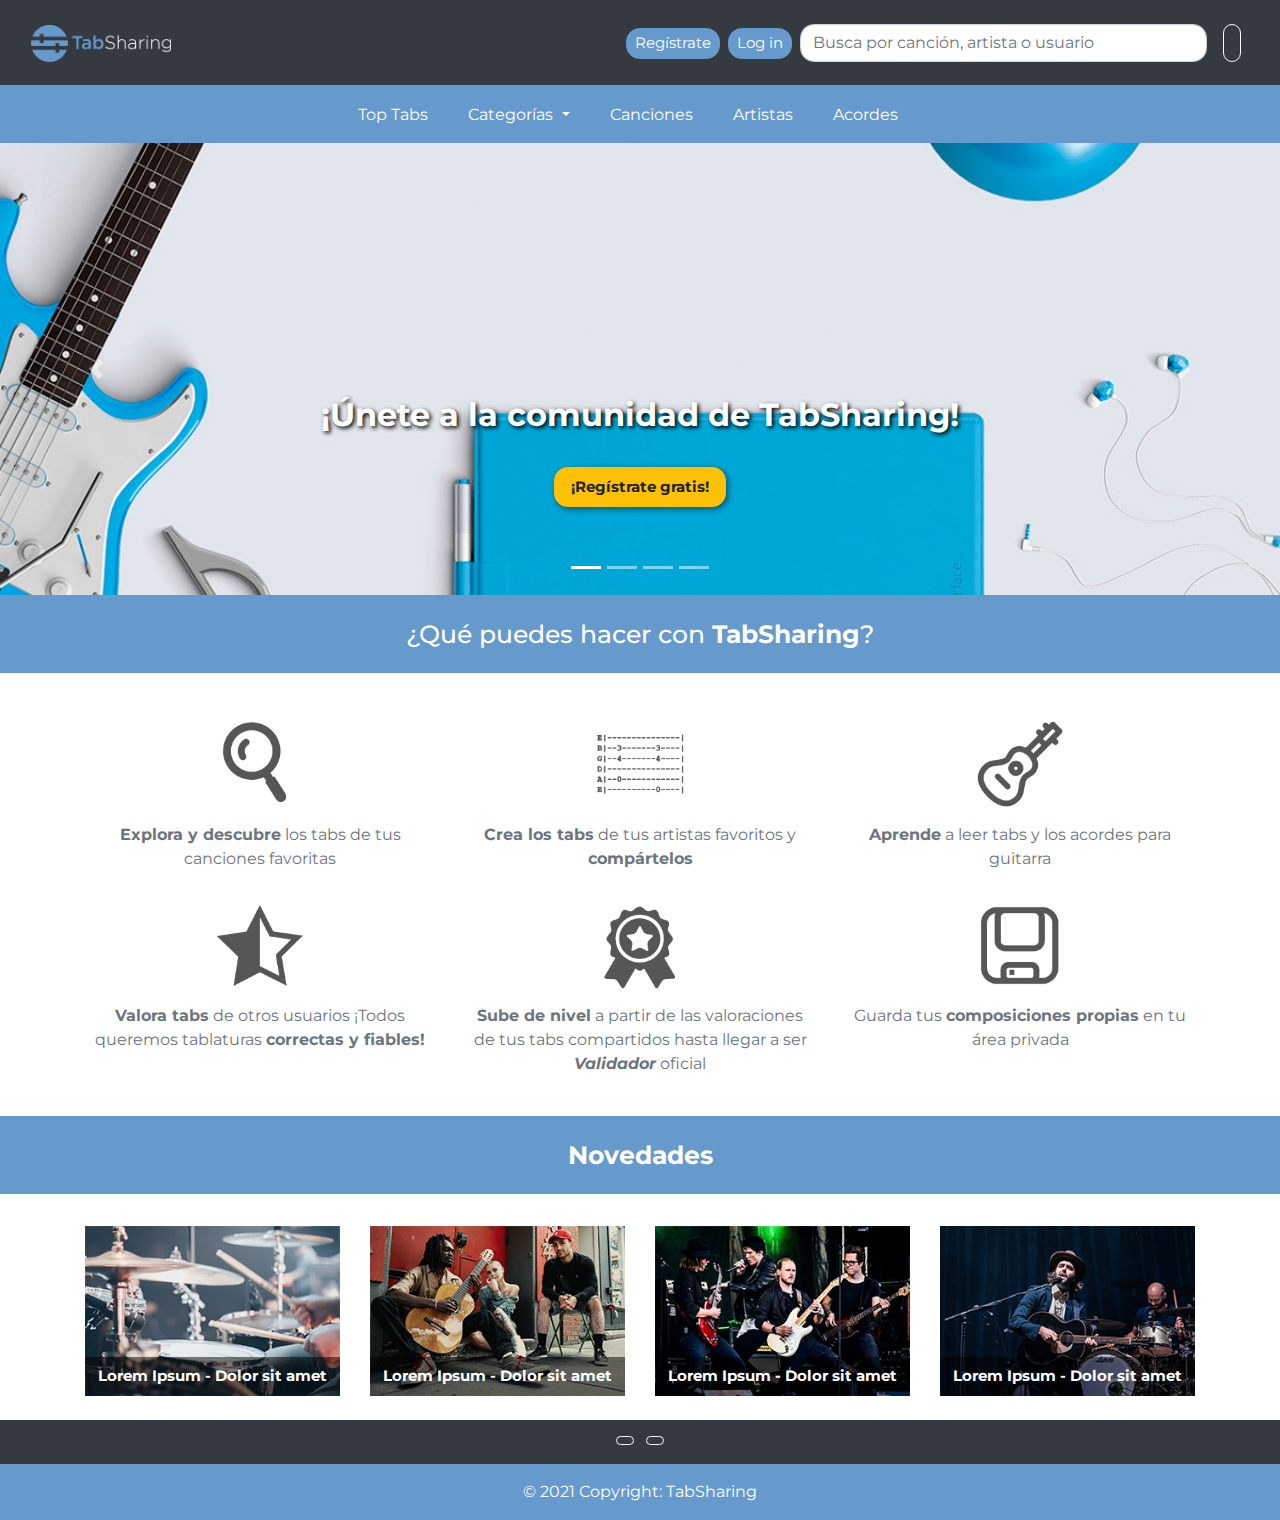
<file: M6-1/index.html>
<!DOCTYPE html>
<html lang="en">

<head>
    <meta charset="UTF-8">
    <meta http-equiv="X-UA-Compatible" content="IE=edge">
    <meta name="viewport" content="width=device-width, initial-scale=1.0">
    <title>TabSharing</title>

    <!-- Favicon -->
	<link href="img/favicon.png" rel="icon">

    <!-- Bootstrap CDN -->
    <!-- <link rel="stylesheet" href="https://stackpath.bootstrapcdn.com/bootstrap/4.3.1/css/bootstrap.min.css" integrity="sha384-ggOyR0iXCbMQv3Xipma34MD+dH/1fQ784/j6cY/ iJTQUOhcWr7x9JvoRxT2MZw1T" crossorigin="anonymous"> -->

    <link rel="stylesheet" href="css/bootstrap.css">
    <link rel="stylesheet" href="css/style.css">

    <!-- Monstserrat Font -->
    <link rel="preconnect" href="https://fonts.gstatic.com">
    <link href="https://fonts.googleapis.com/css2?family=Montserrat:wght@200;300;400;600&display=swap" rel="stylesheet">

    <!-- Fontawesome CDN -->
    <link rel="stylesheet" href="https://cdnjs.cloudflare.com/ajax/libs/font-awesome/5.15.3/css/all.min.css"
        integrity="sha512-iBBXm8fW90+nuLcSKlbmrPcLa0OT92xO1BIsZ+ywDWZCvqsWgccV3gFoRBv0z+8dLJgyAHIhR35VZc2oM/gI1w=="
        crossorigin="anonymous" />

</head>

<body>
    <header class="navbar navbar-expand-md bg-dark navbar-dark sticky-top">
        <div class="container-fluid d-flex justify-content-center">
            <div class="row w-100 d-flex align-items-center">
                <div class="col-6">
                    <!-- Logo -->
                    <a class="navbar-brand" href="#"><img src="img/logo-mixed.png" alt=""></a>
                </div>

                <!-- Botones de registro y login -->
                <div class="col-6 d-flex flex-nowrap h-25 justify-content-end">
                    <!-- botón que abre modal (al final del HTML está el modal) de registro -->
                    <button type="button" class="btn btn-info mr-2" data-toggle="modal" data-target="#myModal">
                        Regístrate
                    </button>

                    <!-- botón que abre modal (al final del HTML está el modal) de login -->
                    <button type="button" class="btn btn-info" data-toggle="modal" data-target="#myModal2">
                        Log in
                    </button>
                </div>

            </div>

            <!-- Buscador -->
            <div class="d-flex flex-nowrap m-2">
                <input type="search" class="form-control rounded" placeholder="Busca por canción, artista o usuario"
                    aria-label="Search" aria-describedby="search-addon" size="60px" />

                <button type="button" class="btn btn-outline-light ml-3"><i class="fas fa-search"></i></button>
            </div>
        </div>

    </header>

    <!-- Navegación -->
    <nav class="navbar navbar-expand-md bg-info navbar-dark">
        <!-- Toggler/collapsibe Button -->
        <button class="navbar-toggler" type="button" data-toggle="collapse" data-target="#collapsibleNavbar">
            <span class="navbar-toggler-icon"></span>
        </button>

        <!-- Navbar links -->
        <div class="collapse navbar-collapse justify-content-center" id="collapsibleNavbar">
            <ul class="navbar-nav">
                <li class="nav-item mr-md-4">
                    <a class="nav-link" href="#">Top Tabs</a>
                </li>
                <li class="nav-item dropdown mr-md-4">
                    <a class="nav-link dropdown-toggle" href="#" id="navbardrop" data-toggle="dropdown">
                        Categorías
                    </a>
                    <div class="dropdown-menu bg-info">
                        <a class="dropdown-item" href="#">Rock</a>
                        <div class="dropdown-divider"></div>
                        <a class="dropdown-item" href="#">Pop</a>
                        <div class="dropdown-divider"></div>
                        <a class="dropdown-item" href="#">Alternativo</a>
                        <div class="dropdown-divider"></div>
                        <a class="dropdown-item" href="#">Funk</a>
                    </div>
                </li>
                <li class="nav-item mr-md-4">
                    <a class="nav-link" href="#">Canciones</a>
                </li>
                <li class="nav-item mr-md-4">
                    <a class="nav-link" href="#">Artistas</a>
                </li>
                <li class="nav-item mr-md-4">
                    <a class="nav-link" href="#">Acordes</a>
                </li>
            </ul>
        </div>
    </nav>

    <!-- Sliders -->
    <section>
        <div id="carouselExampleIndicators" class="carousel slide" data-ride="carousel">
            <ol class="carousel-indicators">
                <li data-target="#carouselExampleIndicators" data-slide-to="0" class="active"></li>
                <li data-target="#carouselExampleIndicators" data-slide-to="1"></li>
                <li data-target="#carouselExampleIndicators" data-slide-to="2"></li>
                <li data-target="#carouselExampleIndicators" data-slide-to="3"></li>
            </ol>
            <div class="carousel-inner">
                <div class="carousel-item active">
                    <img class="d-block" src="img/img1.jpg" alt="First slide">
                    <div class="carousel-caption mb-5">
                        <h2 class="font-weight-bold">¡Únete a la comunidad de TabSharing!</h2>
                        <br>
                        <!-- botón registro -->
                        <button type="button" class="btn btn-warning p-2" data-toggle="modal" data-target="#myModal">
                            <b class="p-2">¡Regístrate gratis!</b>
                        </button>
                    </div>
                </div>
                <div class="carousel-item">
                    <img class="d-block" src="img/img2.jpg" alt="Second slide">
                    <div class="carousel-caption mb-5">
                        <h2 class="font-weight-bold">¡Aprende a tocar tus canciones favoritas!</h2>
                        <br>
                        <!-- botón -->
                        <button type="button" class="btn btn-info p-2">
                            <b class="p-2">Clica aquí</b>
                            
                        </button>
                    </div>
                </div>
                <div class="carousel-item">
                    <img class="d-block" src="img/img3.jpg" alt="Third slide">
                    <div class="carousel-caption mb-5">
                        <h2 class="font-weight-bold">Conviértete en <i>Validador</i> oficial de Tabs</h2>
                        <br>
                    </div>
                </div>
                <div class="carousel-item">
                    <img class="d-block" src="img/img4.jpg" alt="Fourth slide">
                    <div class="carousel-caption mb-5">
                        <h2 class="font-weight-bold">Guarda tus composiciones propias</h2>
                        <br>
                    </div>
                </div>
            </div>
            <a class="carousel-control-prev" href="#carouselExampleIndicators" role="button" data-slide="prev">
                <span class="carousel-control-prev-icon" aria-hidden="true"></span>
                <span class="sr-only">Previous</span>
            </a>
            <a class="carousel-control-next" href="#carouselExampleIndicators" role="button" data-slide="next">
                <span class="carousel-control-next-icon" aria-hidden="true"></span>
                <span class="sr-only">Next</span>
            </a>
        </div>
    </section>

    <!-- Info web -->
    <article class="informacion">
        <div>
            <h2 class="bg-info text-white text-center p-4">¿Qué puedes hacer con <b>TabSharing</b>?</h2>
        </div>
        <div class="container">
            <div class="row text-center text-info">

            </div><br>
            <div class="row text-center text-secondary">
                <div class="col-12 col-md-4 col-xl-4">
                    <img src="img/magnifying-glass.png" alt="lupa" class="w-25">
                    <p><b>Explora y descubre</b> los tabs de tus canciones favoritas</p>
                </div>
                <div class="col-12 col-md-4 col-xl-4">
                    <img src="img/tab-example.png" alt="tab" class="w-25">
                    <p><b>Crea los tabs</b> de tus artistas favoritos y <b>compártelos</b></p>
                </div>
                <div class="col-12 col-md-4 col-xl-4">
                    <img src="img/guitar.png" alt="guitar" class="w-25">
                    <p><b>Aprende</b> a leer tabs y los acordes para guitarra</p>
                </div>
            </div>

            <div class="row text-center text-secondary">
                <div class="col-12 col-md-4 col-xl-4">
                    <img src="img/star.png" alt="star" class="w-25">
                    <p><b>Valora tabs</b> de otros usuarios ¡Todos queremos tablaturas <b>correctas y fiables!</b></p>
                </div>
                <div class="col-12 col-md-4 col-xl-4">
                    <img src="img/premium.png" alt="premium" class="w-25">
                    <p><b>Sube de nivel</b> a partir de las valoraciones de tus tabs compartidos hasta llegar a ser
                        <b><i>Validador</i></b> oficial
                    </p>
                </div>
                <div class="col-12 col-md-4 col-xl-4">
                    <img src="img/save-files.png" alt="saving" class="w-25">
                    <p>Guarda tus <b>composiciones propias</b> en tu área privada</p>
                </div>
            </div>
        </div>
    </article>

    <!-- Novedades -->
    <article class="novedades">
        <div>
            <br>
            <h2 class="bg-info text-white font-weight-bold text-center p-4">Novedades</h2>
            <br>
        </div>
        <div class="container">
            <div class="row text-center">
                <div class="col-12 col-md-6 col-xl-3 mb-2">
                    <a href="#" class="text-white">
                        <img src="img/nov-1.jpg" alt="novedad1" class="w-100">
                        <p class="p-2">Lorem Ipsum - Dolor sit amet</p>
                    </a>
                </div>
                <div class="col-12 col-md-6 col-xl-3 mb-2">
                    <a href="#" class="text-white">
                        <img src="img/nov-2.jpg" alt="novedad2" class="w-100">
                        <p class="p-2">Lorem Ipsum - Dolor sit amet</p>
                    </a>
                </div>
                <div class="col-12 col-md-6 col-xl-3 mb-2">
                    <a href="#" class="text-white">
                        <img src="img/nov-3.jpg" alt="novedad3" class="w-100">
                        <p class="p-2">Lorem Ipsum - Dolor sit amet</p>
                    </a>
                </div>
                <div class="col-12 col-md-6 col-xl-3 mb-2">
                    <a href="#" class="text-white">
                        <img src="img/nov-4.jpg" alt="novedad4" class="w-100">
                        <p class="p-2">Lorem Ipsum - Dolor sit amet</p>
                    </a>
                </div>
            </div>
        </div>
    </article>


    <!-- Footer -->
    <footer class="bg-dark text-center text-white">
        <!-- Grid container -->
        <div class="container p-2 pb-0">
            <!-- Social media -->
            <section class="mb-1">
                <!-- Facebook -->
                <a class="btn btn-outline-light btn-floating m-1" href="#!" role="button"><i
                        class="fab fa-facebook-f"></i></a>

                <!-- Instagram -->
                <a class="btn btn-outline-light btn-floating m-1" href="#!" role="button"><i
                        class="fab fa-instagram"></i></a>

            </section>
        </div>

        <!-- Copyright -->
        <div class="text-center p-3 bg-info">
            © 2021 Copyright:
            <a class="text-white" href="#">TabSharing</a>
        </div>
    </footer>

    <script src="js/jquery-3.2.1.slim.min.js"></script>
    <script src="js/popper.min.js"></script>
    <script src="js/bootstrap.min.js"></script>

    <!-- Modal registro-->
    <div class="modal" id="myModal">
        <div class="modal-dialog">
            <div class="modal-content">

                <!-- Modal Header -->
                <div class="modal-header">
                    <h4 class="modal-title">Registro</h4>
                    <button type="button" class="close" data-dismiss="modal">&times;</button>
                </div>

                <!-- Modal body -->
                <div class="modal-body">
                    <form action="registrado.html"> <!-- en la práctica /action_page.php-->
                        <div class="form-group">
                            <div class="form-group">
                                <label for="user">Nombre de usuario:</label>
                                <input type="user" class="form-control" placeholder="Introduce un nombre de usuario"
                                    id="user">
                            </div>
                            <label for="email">Correo eléctronico:</label>
                            <input type="email" class="form-control" placeholder="ejemplo@ejemplo.com" id="email">
                        </div>
                        <div class="form-group">
                            <label for="pwd">Contraseña:</label>
                            <input type="password" class="form-control" placeholder="Introduce contraseña" id="pwd">
                        </div>
                        <div class="form-group">
                            <label for="pwd">Confirmación de contraseña:</label>
                            <input type="password" class="form-control" placeholder="Confirmación de contraseña"
                                id="pwd">
                        </div>
                        <button type="submit" class="btn btn-info">Crear usuario</button>
                    </form>
                </div>

                <!-- Modal footer -->
                <div class="modal-footer">
                    <button type="button" class="btn btn-danger" data-dismiss="modal">Cerrar</button>
                </div>

            </div>
        </div>
    </div>
    <!-- Modal login-->
    <div class="modal" id="myModal2">
        <div class="modal-dialog">
            <div class="modal-content">

                <!-- Modal Header -->
                <div class="modal-header">
                    <h4 class="modal-title">Identifícate</h4>
                    <button type="button" class="close" data-dismiss="modal">&times;</button>
                </div>

                <!-- Modal body -->
                <div class="modal-body">
                    <form action="personal.html"> <!-- en la práctica /action_page.php-->
                        <div class="form-group">
                            <label for="email">Correo eléctronico:</label>
                            <input type="email" class="form-control" placeholder="ejemplo@ejemplo.com" id="email">
                        </div>
                        <div class="form-group">
                            <label for="pwd">Contraseña:</label>
                            <input type="password" class="form-control" placeholder="Introduce contraseña" id="pwd">
                        </div>
                        <button type="submit" class="btn btn-info">Entrar</button>
                    </form>
                </div>

                <!-- Modal footer -->
                <div class="modal-footer">
                    <button type="button" class="btn btn-danger" data-dismiss="modal">Cerrar</button>
                </div>

            </div>
        </div>
    </div>

    <!-- BOOTSTRAP JS CDN-->
    <!-- <script src="https://code.jquery.com/jquery-3.3.1.slim.min.js" integrity="sha384-q8i/X+965DzO0rT7abK41JStQIAqVgRVzpbzo5smXKp4YfRvH+8abtTE1Pi6jizo" crossorigin="anonymous"></script>
<script src="https://cdnjs.cloudflare.com/ajax/libs/popper.js/1.14.7/umd/popper.min.js" integrity="sha384-UO2eT0CpHqdSJQ6hJty5KVphtPhzWj9WO1clHTMGa3JDZwrnQq4sF86dIHNDz0W1" crossorigin="anonymous"></script>
<script src="https://stackpath.bootstrapcdn.com/bootstrap/4.3.1/js/bootstrap.min.js" integrity="sha384-JjSmVgyd0p3pXB1rRibZUAYoIIy6OrQ6VrjIEaFf/nJGzIxFDsf4x0xIM+B07jRM" crossorigin="anonymous"></script> -->

</body>

</html>
</file>
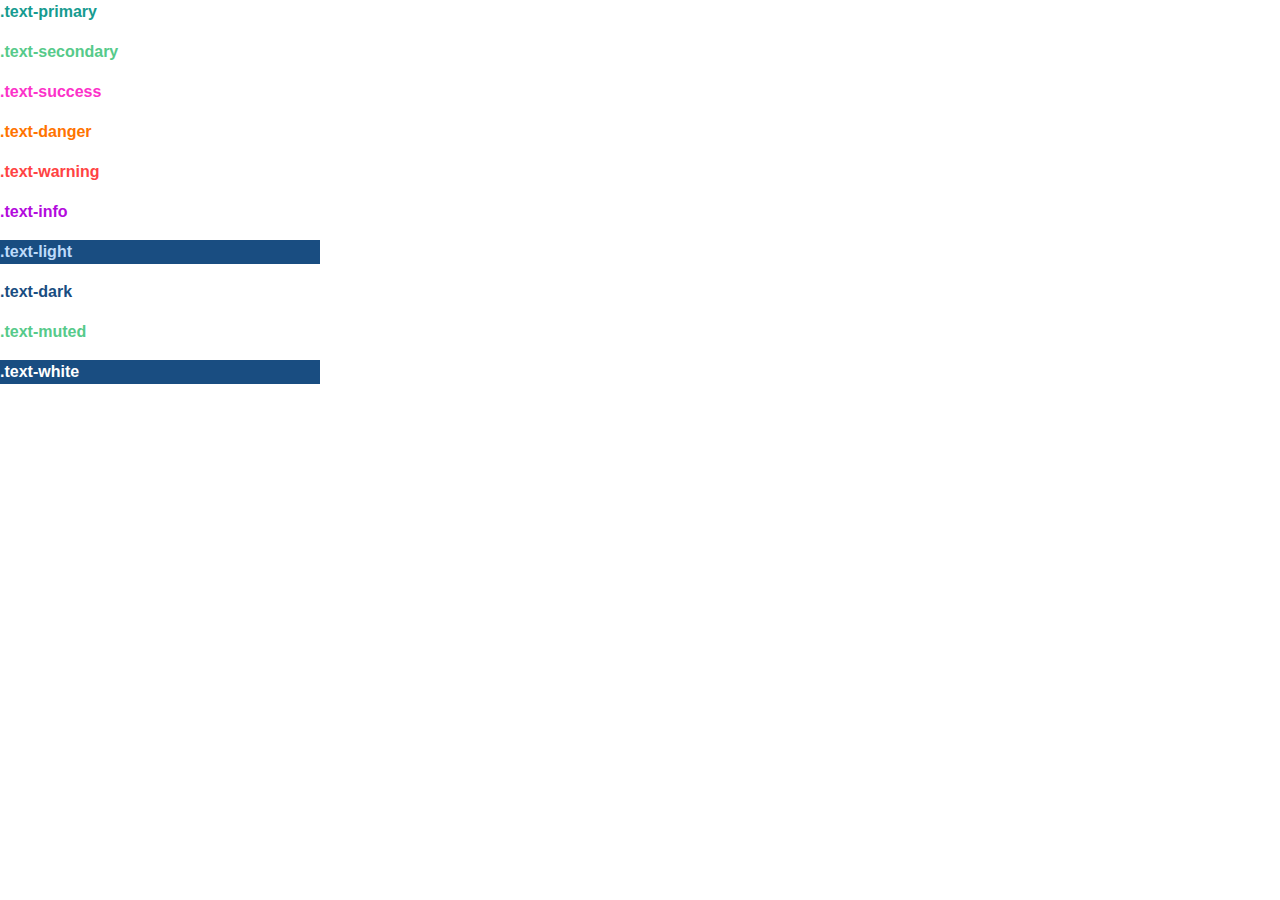
<file: M6-2-modificando variables/index.html>
<!DOCTYPE html>
<html lang="en">
<head>
    <meta charset="UTF-8">
    <meta http-equiv="X-UA-Compatible" content="IE=edge">
    <meta name="viewport" content="width=device-width, initial-scale=1.0">
    <title>Personalizando paleta de colores BS</title>

    <link rel="stylesheet" href="css/bootstrap.css">
</head>
<body>
    <p class="text-primary font-weight-bold">.text-primary</p>
    <p class="text-secondary font-weight-bold">.text-secondary</p>
    <p class="text-success font-weight-bold">.text-success</p>
    <p class="text-danger font-weight-bold">.text-danger</p>
    <p class="text-warning font-weight-bold">.text-warning</p>
    <p class="text-info font-weight-bold">.text-info</p>
    <p class="text-light font-weight-bold bg-dark w-25">.text-light</p>
    <p class="text-dark font-weight-bold">.text-dark</p>
    <p class="text-muted font-weight-bold">.text-muted</p>
    <p class="text-white font-weight-bold bg-dark w-25">.text-white</p>
</body>
</html>
</file>
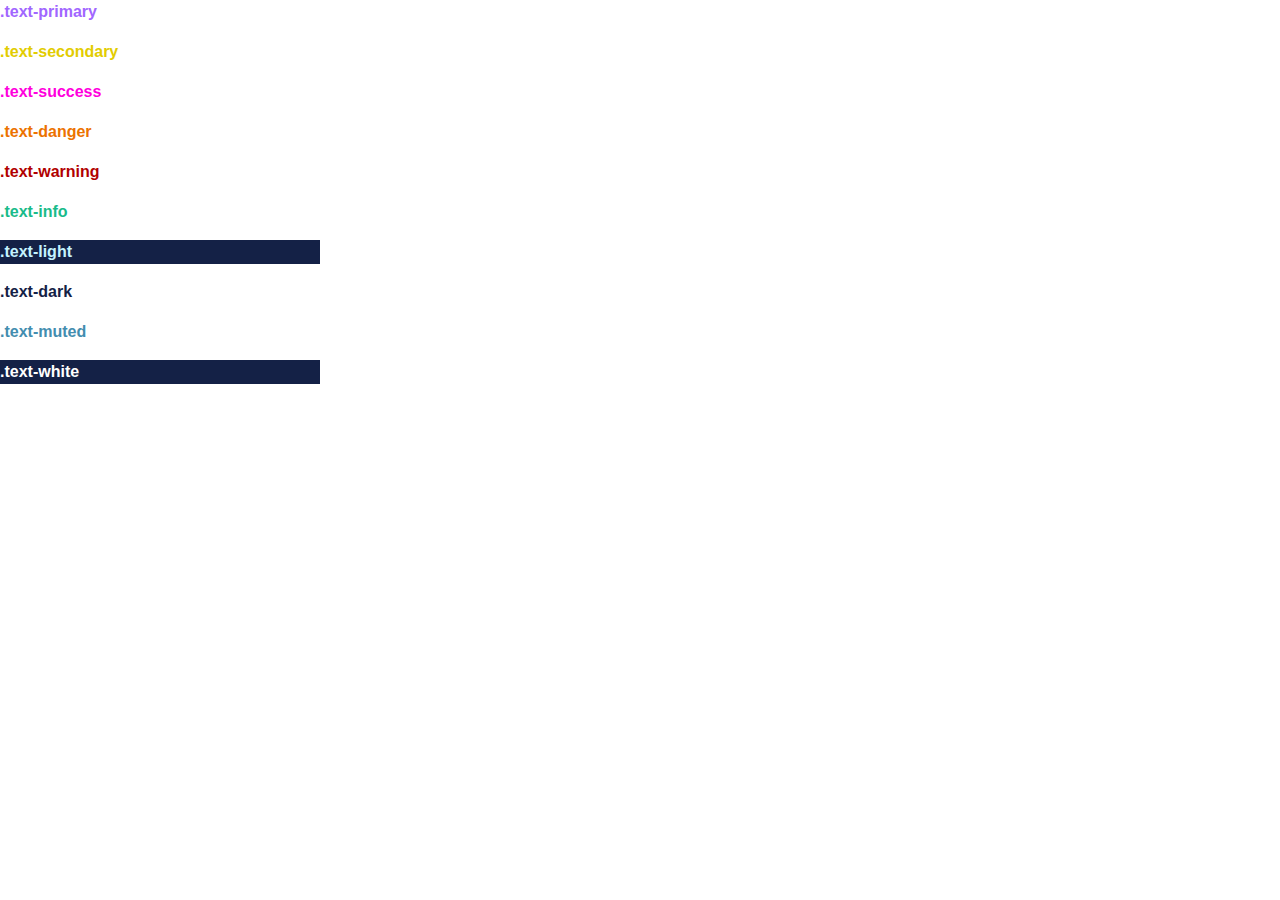
<file: M6-2-sobrescritura clases con nuevo css/index.html>
<!DOCTYPE html>
<html lang="en">
<head>
    <meta charset="UTF-8">
    <meta http-equiv="X-UA-Compatible" content="IE=edge">
    <meta name="viewport" content="width=device-width, initial-scale=1.0">
    <title>Cambiando paleta de colores BS</title>

    <!-- Bootstrap CSS -->
    <link rel="stylesheet" href="css/bootstrap.css">

    <!-- Estilo personalizado -->
    <link rel="stylesheet" href="css/style.css">

</head>
<body>
    <p class="text-primary"><b>.text-primary</b></p>
    <p class="text-secondary"><b>.text-secondary</b></p>
    <p class="text-success"><b>.text-success</b></p>
    <p class="text-danger"><b>.text-danger</b></p>
    <p class="text-warning"><b>.text-warning</b></p>
    <p class="text-info"><b>.text-info</b></p>
    <p class="text-light bg-dark w-25"><b>.text-light</b></p>
    <p class="text-dark"><b>.text-dark</b></p>
    <p class="text-muted"><b>.text-muted</b></p>
    <p class="text-white bg-dark w-25"><b>.text-white</b></p>
</body>
</html>
</file>
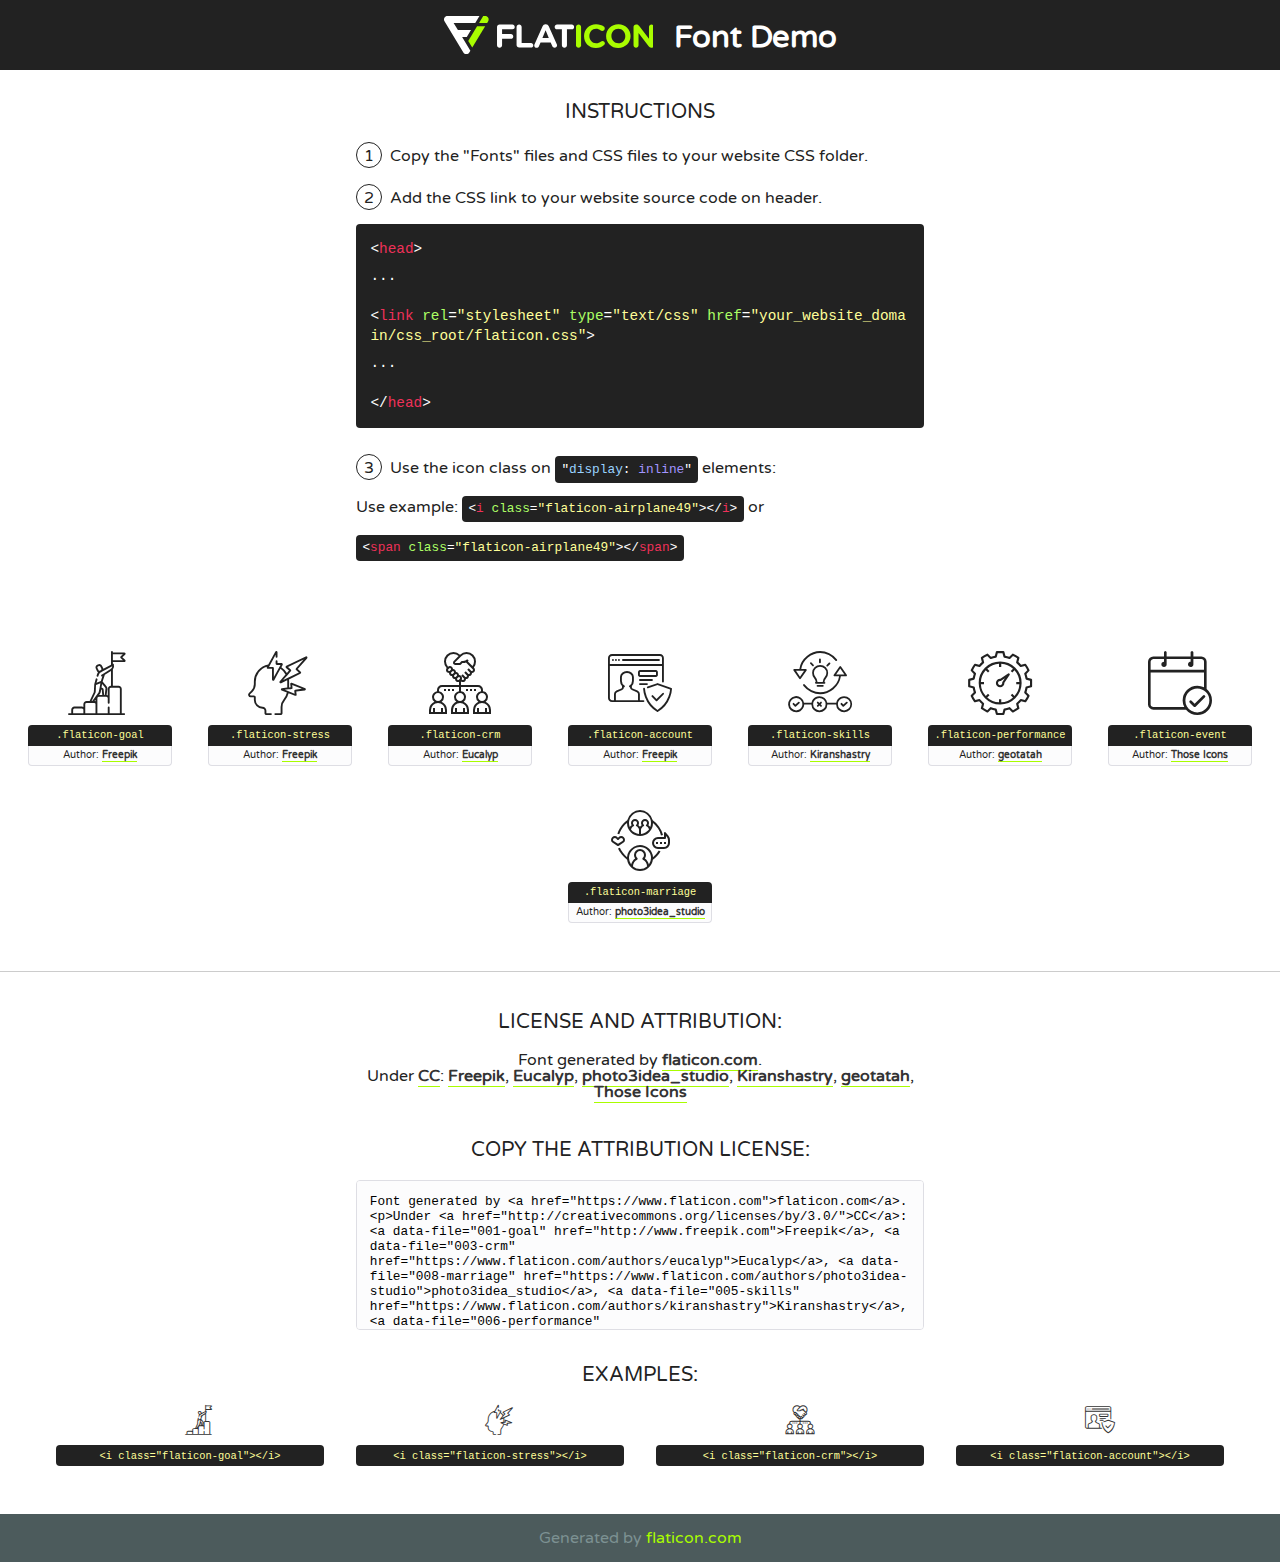
<file: M6-3/fonts/flaticon/font/flaticon.html>
<!DOCTYPE html>
<!--
  Flaticon icon font: Flaticon
  Creation date: 10/02/2020 02:17
-->
<html>
<!DOCTYPE html>
<html>

<head>
    <title>Flaticon WebFont</title>
    <link href="http://fonts.googleapis.com/css?family=Varela+Round" rel="stylesheet" type="text/css" />
    <link rel="stylesheet" type="text/css" href="flaticon.css">
    <meta charset="UTF-8">
    <style>
    html, body, div, span, applet, object, iframe,
    h1, h2, h3, h4, h5, h6, p, blockquote, pre,
    a, abbr, acronym, address, big, cite, code,
    del, dfn, em, img, ins, kbd, q, s, samp,
    small, strike, strong, sub, sup, tt, var,
    b, u, i, center,
    dl, dt, dd, ol, ul, li,
    fieldset, form, label, legend,
    table, caption, tbody, tfoot, thead, tr, th, td,
    article, aside, canvas, details, embed, 
    figure, figcaption, footer, header, hgroup, 
    menu, nav, output, ruby, section, summary,
    time, mark, audio, video {
        margin: 0;
        padding: 0;
        border: 0;
        font-size: 100%;
        font: inherit;
        vertical-align: baseline;
    }
    /* HTML5 display-role reset for older browsers */
    article, aside, details, figcaption, figure, 
    footer, header, hgroup, menu, nav, section {
        display: block;
    }
    body {
        line-height: 1;
    }
    ol, ul {
        list-style: none;
    }
    blockquote, q {
        quotes: none;
    }
    blockquote:before, blockquote:after,
    q:before, q:after {
        content: '';
        content: none;
    }
    table {
        border-collapse: collapse;
        border-spacing: 0;
    }
    body {
        font-family: 'Varela Round', Helvetica, Arial, sans-serif;
        font-size: 16px;
        color: #222;
    }
    a {
        color: #333;
        border-bottom: 1px solid #a9fd00;
        font-weight: bold;
        text-decoration: none;
    }
    * {
        -moz-box-sizing: border-box;
        -webkit-box-sizing: border-box;
        box-sizing: border-box;
        margin: 0;
        padding: 0;
    }
    [class^="flaticon-"]:before, [class*=" flaticon-"]:before, [class^="flaticon-"]:after, [class*=" flaticon-"]:after {
        font-family: Flaticon;
        font-size: 30px;
        font-style: normal;
        margin-left: 20px;
        color: #333;
    }
    .wrapper {
        max-width: 600px;
        margin: auto;
        padding: 0 1em;
    }
    .title {
        font-size: 1.25em;
        text-align: center;
        margin-bottom: 1em;
        text-transform: uppercase;
    }
    header {
        text-align: center;
        background-color: #222;
        color: #fff;
        padding: 1em;
    }
    header .logo {
        width: 210px;
        height: 38px;
        display: inline-block;
        vertical-align: middle;
        margin-right: 1em;
        border: none;
    }
    header strong {
        font-size: 1.95em;
        font-weight: bold;
        vertical-align: middle;
        margin-top: 5px;
        display: inline-block;
    }
    .demo {
        margin: 2em auto;
        line-height: 1.25em;
    }
    .demo ul li {
        margin-bottom: 1em;
    }
    .demo ul li .num {
        color: #222;
        border-radius: 20px;
        display: inline-block;
        width: 26px;
        padding: 3px;
        height: 26px;
        text-align: center;
        margin-right: 0.5em;
        border: 1px solid #222;
    }
    .demo ul li code {
        background-color: #222;
        border-radius: 4px;
        padding: 0.25em 0.5em;
        display: inline-block;
        color: #fff;
        font-family: Consolas,Monaco,Lucida Console,Liberation Mono,DejaVu Sans Mono,Bitstream Vera Sans Mono,Courier New, monospace;
        font-weight: lighter;
        margin-top: 1em;
        font-size: 0.8em;
        word-break: break-all;
    }
    .demo ul li code.big {
        padding: 1em;
        font-size: 0.9em;
    }
    .demo ul li code .red {
        color: #EF3159;
    }
    .demo ul li code .green {
        color: #ACFF65;
    }
    .demo ul li code .yellow {
        color: #FFFF99;
    }
    .demo ul li code .blue {
        color: #99D3FF;
    }
    .demo ul li code .purple {
        color: #A295FF;
    }
    .demo ul li code .dots {
        margin-top: 0.5em;
        display: block;
    }
    #glyphs {
        border-bottom: 1px solid #ccc;
        padding: 2em 0;
        text-align: center;
    }
    .glyph {
        display: inline-block;
        width: 9em;
        margin: 1em;
        text-align: center;
        vertical-align: top;
        background: #FFF;
    }
    .glyph .glyph-icon {
        padding: 10px;
        display: block;
        font-family:"Flaticon";
        font-size: 64px;
        line-height: 1;
    }
    .glyph .glyph-icon:before {
        font-size: 64px;
        color: #222;
        margin-left: 0;
    }
    .class-name {
        font-size: 0.65em;
        background-color: #222;
        color: #fff;
        border-radius: 4px 4px 0 0;
        padding: 0.5em;
        color: #FFFF99;
        font-family: Consolas,Monaco,Lucida Console,Liberation Mono,DejaVu Sans Mono,Bitstream Vera Sans Mono,Courier New, monospace;
    }
    .author-name {
        font-size: 0.6em;
        background-color: #fcfcfd;
        border: 1px solid #DEDEE4;
        border-top: 0;
        border-radius: 0 0 4px 4px;
        padding: 0.5em;
    }
    .class-name:last-child {
        font-size: 10px;
        color:#888;
    }
    .class-name:last-child a {
        font-size: 10px;
        color:#555;
    }
    .class-name:last-child a:hover {
        color:#a9fd00;
    }
    .glyph > input {
        display: block;
        width: 100px;
        margin: 5px auto;
        text-align: center;
        font-size: 12px;
        cursor: text;
    }
    .glyph > input.icon-input {
        font-family:"Flaticon";
        font-size: 16px;
        margin-bottom: 10px;
    }
    .attribution .title {
        margin-top: 2em;
    }
    .attribution textarea {
        background-color: #fcfcfd;
        padding: 1em;
        border: none;
        box-shadow: none;
        border: 1px solid #DEDEE4;
        border-radius: 4px;
        resize: none;
        width: 100%;
        height: 150px;
        font-size: 0.8em;
        font-family: Consolas,Monaco,Lucida Console,Liberation Mono,DejaVu Sans Mono,Bitstream Vera Sans Mono,Courier New, monospace;
        -webkit-appearance: none;
    }
    .iconsuse {
        margin: 2em auto;
        text-align: center;
        max-width: 1200px;
    }
    .iconsuse:after {
        content: '';
        display: table;
        clear: both;
    }
    .iconsuse .image {
        float: left;
        width: 25%;
        padding: 0 1em;
    }
    .iconsuse .image p {
        margin-bottom: 1em;
    }
    .iconsuse .image span {
        display: block;
        font-size: 0.65em;
        background-color: #222;
        color: #fff;
        border-radius: 4px;
        padding: 0.5em;
        color: #FFFF99;
        margin-top: 1em;
        font-family: Consolas,Monaco,Lucida Console,Liberation Mono,DejaVu Sans Mono,Bitstream Vera Sans Mono,Courier New, monospace;
    }
    #footer {
        text-align: center;
        background-color: #4C5B5C;
        color: #7c9192;
        padding: 1em;
    }
    #footer a {
        border: none;
        color: #a9fd00;
        font-weight: normal;
    }
    @media (max-width: 960px) {
        .iconsuse .image {
            width: 50%;
        }
    }
    @media (max-width: 560px) {
        .iconsuse .image {
            width: 100%;
        }
    }
    </style>
</head>

<body class="characters-off">

    <header>
        <a href="https://www.flaticon.com" target="_blank" class="logo">
            <svg version="1.1" xmlns="http://www.w3.org/2000/svg" xmlns:xlink="http://www.w3.org/1999/xlink" xmlns:a="http://ns.adobe.com/AdobeSVGViewerExtensions/3.0/" viewBox="0 0 560.875 102.036" enable-background="new 0 0 560.875 102.036" xml:space="preserve">
                <defs>
                </defs>
                <g>
                    <g class="letters">
                        <path fill="#ffffff" d="M141.596,29.675c0-3.777,2.985-6.767,6.764-6.767h34.438c3.426,0,6.15,2.728,6.15,6.15
                        c0,3.43-2.724,6.149-6.15,6.149h-27.674v13.091h23.719c3.429,0,6.151,2.724,6.151,6.15c0,3.43-2.723,6.149-6.151,6.149h-23.719
                        v17.574c0,3.773-2.986,6.761-6.764,6.761c-3.779,0-6.764-2.989-6.764-6.761V29.675z"></path>
                        <path fill="#ffffff" d="M193.844,29.149c0-3.781,2.985-6.767,6.764-6.767c3.776,0,6.763,2.985,6.763,6.767v42.957h25.039
                        c3.426,0,6.149,2.726,6.149,6.153c0,3.425-2.723,6.15-6.149,6.15h-31.802c-3.779,0-6.764-2.986-6.764-6.768V29.149z"></path>
                        <path fill="#ffffff" d="M241.891,75.71l21.438-48.407c1.492-3.341,4.215-5.357,7.906-5.357h0.792
                        c3.686,0,6.323,2.017,7.815,5.357l21.439,48.407c0.436,0.967,0.701,1.845,0.701,2.723c0,3.602-2.809,6.501-6.414,6.501
                        c-3.161,0-5.269-1.845-6.499-4.655l-4.132-9.661h-27.059l-4.301,10.102c-1.144,2.631-3.426,4.214-6.237,4.214
                        c-3.517,0-6.24-2.81-6.24-6.325C241.1,77.64,241.451,76.677,241.891,75.71z M279.932,58.666l-8.521-20.297l-8.526,20.297H279.932
                        z"></path>
                        <path fill="#ffffff" d="M314.864,35.387H301.86c-3.429,0-6.239-2.813-6.239-6.238c0-3.429,2.811-6.24,6.239-6.24h39.533
                        c3.426,0,6.237,2.811,6.237,6.24c0,3.425-2.811,6.238-6.237,6.238h-13.001v42.785c0,3.773-2.99,6.761-6.764,6.761
                        c-3.779,0-6.764-2.989-6.764-6.761V35.387z"></path>
                        <path fill="#A9FD00" d="M352.615,29.149c0-3.781,2.985-6.767,6.767-6.767c3.774,0,6.761,2.985,6.761,6.767v49.024
                        c0,3.773-2.987,6.761-6.761,6.761c-3.781,0-6.767-2.989-6.767-6.761V29.149z"></path>
                        <path fill="#A9FD00" d="M374.132,53.836v-0.179c0-17.481,13.178-31.801,32.065-31.801c9.22,0,15.459,2.458,20.557,6.238
                        c1.402,1.054,2.637,2.985,2.637,5.357c0,3.692-2.985,6.59-6.681,6.59c-1.845,0-3.071-0.702-4.044-1.319
                        c-3.776-2.813-7.729-4.393-12.562-4.393c-10.364,0-17.831,8.611-17.831,19.154v0.173c0,10.542,7.291,19.329,17.831,19.329
                        c5.715,0,9.492-1.756,13.359-4.834c1.049-0.874,2.458-1.491,4.039-1.491c3.429,0,6.325,2.813,6.325,6.236
                        c0,2.106-1.056,3.78-2.282,4.834c-5.539,4.834-12.036,7.733-21.878,7.733C387.572,85.464,374.132,71.493,374.132,53.836z"></path>
                        <path fill="#A9FD00" d="M433.009,53.836v-0.179c0-17.481,13.79-31.801,32.766-31.801c18.981,0,32.592,14.143,32.592,31.628v0.173
                        c0,17.483-13.785,31.807-32.769,31.807C446.625,85.464,433.009,71.32,433.009,53.836z M484.224,53.836v-0.179
                        c0-10.539-7.725-19.326-18.626-19.326c-10.893,0-18.449,8.611-18.449,19.154v0.173c0,10.542,7.73,19.329,18.626,19.329
                        C476.676,72.986,484.224,64.378,484.224,53.836z"></path>
                        <path fill="#A9FD00" d="M506.233,29.321c0-3.774,2.99-6.763,6.767-6.763h1.401c3.252,0,5.183,1.583,7.029,3.953l26.093,34.265
                        V29.059c0-3.692,2.99-6.677,6.681-6.677c3.683,0,6.671,2.985,6.671,6.677v48.934c0,3.78-2.987,6.765-6.764,6.765h-0.436
                        c-3.257,0-5.188-1.581-7.034-3.953l-27.056-35.492v32.944c0,3.687-2.985,6.676-6.678,6.676c-3.683,0-6.673-2.989-6.673-6.676
                        V29.321z"></path>
                    </g>
                    <g class="insignia">
                        <path fill="#ffffff" d="M48.372,56.137h12.517l11.156-18.537H37.186L25.688,18.539h57.825L94.668,0H9.271
                        C5.925,0,2.842,1.801,1.198,4.716c-1.644,2.907-1.593,6.482,0.134,9.343l50.38,83.501c1.678,2.781,4.689,4.476,7.938,4.476
                        c3.246,0,6.257-1.695,7.935-4.476l2.898-4.804L48.372,56.137z"></path>
                        <g class="i">
                            <path fill="#A9FD00" d="M93.575,18.539h0.031v0.004l21.652,0.004l2.705-4.488c1.727-2.861,1.778-6.436,0.133-9.343
                            C116.454,1.801,113.371,0,110.026,0h-5.294L93.575,18.539z"></path>
                            <polygon fill="#A9FD00" points="88.291,27.356 64.725,66.486 75.519,84.404 109.942,27.356"></polygon>
                        </g>
                    </g>
                </g>
            </svg>
        </a>
        <strong>Font Demo</strong>
    </header>


    <section class="demo wrapper">

        <p class="title">Instructions</p>

        <ul>
            <li>
                <span class="num">1</span>Copy the "Fonts" files and CSS files to your website CSS folder.
            </li>
            <li>
                <span class="num">2</span>Add the CSS link to your website source code on header.
                <code class="big">
                    &lt;<span class="red">head</span>&gt;
                    <br/><span class="dots">...</span>
                    <br/>&lt;<span class="red">link</span> <span class="green">rel</span>=<span class="yellow">"stylesheet"</span> <span class="green">type</span>=<span class="yellow">"text/css"</span> <span class="green">href</span>=<span class="yellow">"your_website_domain/css_root/flaticon.css"</span>&gt;
                    <br/><span class="dots">...</span>
                    <br/>&lt;/<span class="red">head</span>&gt;
                </code>
            </li>

            <li>
                <p>
                    <span class="num">3</span>Use the icon class on <code>"<span class="blue">display</span>:<span class="purple"> inline</span>"</code> elements:
                    <br />
                    Use example: <code>&lt;<span class="red">i</span> <span class="green">class</span>=<span class="yellow">&quot;flaticon-airplane49&quot;</span>&gt;&lt;/<span class="red">i</span>&gt;</code> or <code>&lt;<span class="red">span</span> <span class="green">class</span>=<span class="yellow">&quot;flaticon-airplane49&quot;</span>&gt;&lt;/<span class="red">span</span>&gt;</code>
            </li>
        </ul>

    </section>




   <section id="glyphs">          
    
      
        <div class="glyph"><div class="glyph-icon flaticon-goal"></div>
            <div class="class-name">.flaticon-goal</div>
            <div class="author-name">Author: <a data-file="001-goal" href="http://www.freepik.com">Freepik</a> </div> 
        </div>        
        
        <div class="glyph"><div class="glyph-icon flaticon-stress"></div>
            <div class="class-name">.flaticon-stress</div>
            <div class="author-name">Author: <a data-file="002-stress" href="http://www.freepik.com">Freepik</a> </div> 
        </div>        
        
        <div class="glyph"><div class="glyph-icon flaticon-crm"></div>
            <div class="class-name">.flaticon-crm</div>
            <div class="author-name">Author: <a data-file="003-crm" href="https://www.flaticon.com/authors/eucalyp">Eucalyp</a> </div> 
        </div>        
        
        <div class="glyph"><div class="glyph-icon flaticon-account"></div>
            <div class="class-name">.flaticon-account</div>
            <div class="author-name">Author: <a data-file="004-account" href="http://www.freepik.com">Freepik</a> </div> 
        </div>        
        
        <div class="glyph"><div class="glyph-icon flaticon-skills"></div>
            <div class="class-name">.flaticon-skills</div>
            <div class="author-name">Author: <a data-file="005-skills" href="https://www.flaticon.com/authors/kiranshastry">Kiranshastry</a> </div> 
        </div>        
        
        <div class="glyph"><div class="glyph-icon flaticon-performance"></div>
            <div class="class-name">.flaticon-performance</div>
            <div class="author-name">Author: <a data-file="006-performance" href="https://www.flaticon.com/authors/geotatah">geotatah</a> </div> 
        </div>        
        
        <div class="glyph"><div class="glyph-icon flaticon-event"></div>
            <div class="class-name">.flaticon-event</div>
            <div class="author-name">Author: <a data-file="007-event" href="https://www.flaticon.com/authors/those-icons">Those Icons</a> </div> 
        </div>        
        
        <div class="glyph"><div class="glyph-icon flaticon-marriage"></div>
            <div class="class-name">.flaticon-marriage</div>
            <div class="author-name">Author: <a data-file="008-marriage" href="https://www.flaticon.com/authors/photo3idea-studio">photo3idea_studio</a> </div> 
        </div>        
        

    </section>



    <section class="attribution wrapper"   style="text-align:center;">

      <div class="title">License and attribution:</div><div class="attrDiv">Font generated by <a href="https://www.flaticon.com">flaticon.com</a>. <div><p>Under <a href="http://creativecommons.org/licenses/by/3.0/">CC</a>: <a data-file="001-goal" href="http://www.freepik.com">Freepik</a>, <a data-file="003-crm" href="https://www.flaticon.com/authors/eucalyp">Eucalyp</a>, <a data-file="008-marriage" href="https://www.flaticon.com/authors/photo3idea-studio">photo3idea_studio</a>, <a data-file="005-skills" href="https://www.flaticon.com/authors/kiranshastry">Kiranshastry</a>, <a data-file="006-performance" href="https://www.flaticon.com/authors/geotatah">geotatah</a>, <a data-file="007-event" href="https://www.flaticon.com/authors/those-icons">Those Icons</a></p>  </div>
      </div>
      <div class="title">Copy the Attribution License:</div>

    <textarea onclick="this.focus();this.select();">Font generated by &lt;a href=&quot;https://www.flaticon.com&quot;&gt;flaticon.com&lt;/a&gt;. <p>Under <a href="http://creativecommons.org/licenses/by/3.0/">CC</a>: <a data-file="001-goal" href="http://www.freepik.com">Freepik</a>, <a data-file="003-crm" href="https://www.flaticon.com/authors/eucalyp">Eucalyp</a>, <a data-file="008-marriage" href="https://www.flaticon.com/authors/photo3idea-studio">photo3idea_studio</a>, <a data-file="005-skills" href="https://www.flaticon.com/authors/kiranshastry">Kiranshastry</a>, <a data-file="006-performance" href="https://www.flaticon.com/authors/geotatah">geotatah</a>, <a data-file="007-event" href="https://www.flaticon.com/authors/those-icons">Those Icons</a></p>  
     </textarea>

    </section>

    <section class="iconsuse">

          <div class="title">Examples:</div>            
             
            <div class="image">
                <p>
                    <i class="glyph-icon flaticon-goal"></i> 
                    <span>&lt;i class=&quot;flaticon-goal&quot;&gt;&lt;/i&gt;</span>
                </p>
            </div>
            
            <div class="image">
                <p>
                    <i class="glyph-icon flaticon-stress"></i> 
                    <span>&lt;i class=&quot;flaticon-stress&quot;&gt;&lt;/i&gt;</span>
                </p>
            </div>
            
            <div class="image">
                <p>
                    <i class="glyph-icon flaticon-crm"></i> 
                    <span>&lt;i class=&quot;flaticon-crm&quot;&gt;&lt;/i&gt;</span>
                </p>
            </div>
            
            <div class="image">
                <p>
                    <i class="glyph-icon flaticon-account"></i> 
                    <span>&lt;i class=&quot;flaticon-account&quot;&gt;&lt;/i&gt;</span>
                </p>
            </div>
                       
        </div>
                            
    </section>

<div id="footer">
    <div>Generated by <a href="https://www.flaticon.com">flaticon.com</a>
    </div>
</div>



</body>
</html>
</file>
<file: M6-1/css/style.css>
body {
  font-family: "Montserrat", sans-serif; }

.navbar {
  padding-top: 10px; }
  .navbar .navbar-toggler {
    outline: none; }
  .navbar .dropdown-menu {
    background-color: transparent;
    border: none; }
    .navbar .dropdown-menu .dropdown-item {
      color: white; }
      .navbar .dropdown-menu .dropdown-item:hover {
        background-color: rgba(255, 255, 255, 0.2); }
  .navbar img {
    width: 140px;
    margin: 10px 0px; }

.btn {
  padding: 0.2rem 0.5rem;
  border-radius: 0.85rem;
  font-size: 14px; }

.navbar-nav .nav-item .nav-link {
  color: white; }

.rounded {
  border-radius: 0.85rem !important; }

.carousel-inner h2 {
  text-shadow: 2px 2px 4px black; }
.carousel-inner .btn {
  box-shadow: 2px 2px 6px rgba(0, 0, 0, 0.5); }

.carousel-item {
  overflow: hidden; }

.informacion h2 {
  font-size: 25px; }
.informacion img {
  margin: 15px 0px; }

.novedades h2 {
  font-size: 25px; }
.novedades p {
  position: relative;
  font-size: 15px;
  font-weight: 700;
  background-color: rgba(0, 0, 0, 0.5);
  margin-top: -39px; }
.novedades img:hover {
  opacity: 0.8; }
.novedades a:hover {
  text-decoration: none;
  opacity: 0.8; }

@media (min-width: 768px) {
  .carousel-item img {
    width: 100%; }

  .btn {
    font-size: 15px; } }

/*# sourceMappingURL=style.css.map */
</file>
<file: M6-2-sobrescritura clases con nuevo css/css/style.css>
.text-primary {
  color: #a166ff !important; }

.text-secondary {
  color: #e2cc01 !important; }

.text-success {
  color: #ff00dd !important; }

.text-danger {
  color: #ec7200 !important; }

.text-warning {
  color: #b10000 !important; }

.text-info {
  color: #19bb8a !important; }

.text-light {
  color: #c4f3ff !important; }

.text-dark {
  color: #142146 !important; }

.text-muted {
  color: #438daf !important; }

.text-white {
  color: #fff !important; }

.bg-dark {
  background-color: #142146 !important; }

/*# sourceMappingURL=style.css.map */
</file>
<file: M6-3/fonts/flaticon/font/flaticon.css>
/*
  	Flaticon icon font: Flaticon
  	Creation date: 10/02/2020 02:17
  	*/

@font-face {
  font-family: "Flaticon";
  src: url("./Flaticon.eot");
  src: url("./Flaticon.eot?#iefix") format("embedded-opentype"),
       url("./Flaticon.woff2") format("woff2"),
       url("./Flaticon.woff") format("woff"),
       url("./Flaticon.ttf") format("truetype"),
       url("./Flaticon.svg#Flaticon") format("svg");
  font-weight: normal;
  font-style: normal;
}

@media screen and (-webkit-min-device-pixel-ratio:0) {
  @font-face {
    font-family: "Flaticon";
    src: url("./Flaticon.svg#Flaticon") format("svg");
  }
}

[class^="flaticon-"]:before, [class*=" flaticon-"]:before,
[class^="flaticon-"]:after, [class*=" flaticon-"]:after {   
  font-family: Flaticon;
        font-size: 20px;
font-style: normal;
margin-left: 20px;
}

.flaticon-goal:before { content: "\f100"; }
.flaticon-stress:before { content: "\f101"; }
.flaticon-crm:before { content: "\f102"; }
.flaticon-account:before { content: "\f103"; }
.flaticon-skills:before { content: "\f104"; }
.flaticon-performance:before { content: "\f105"; }
.flaticon-event:before { content: "\f106"; }
.flaticon-marriage:before { content: "\f107"; }
</file>
